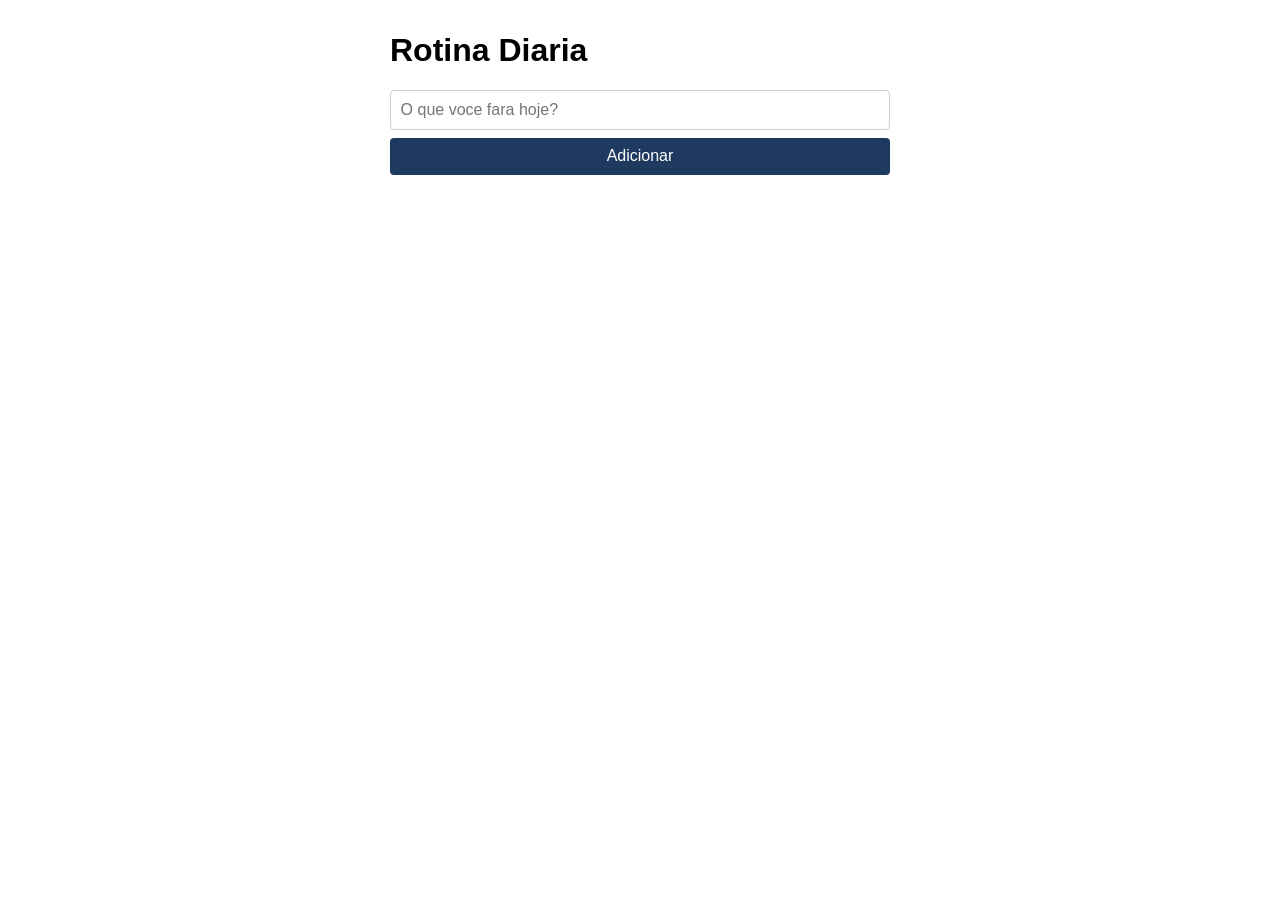
<file: aula11/index.html>
<!DOCTYPE html>
<html lang="pt-BR">
<head>
  <meta charset="UTF-8">
  <title>Rotina Diaria</title>  
  <link rel="stylesheet" href="style.css">
</head>
<body>
  <h1>Rotina Diaria</h1>  

  <form id="formCadastro">
    <input id="inputNome" type="text"
           placeholder="O que voce fara hoje?"> 
    <span id="erroNome" class="erro oculto">Campo obrigatório</span>
    <button type="submit">Adicionar</button>
  </form>

  <div id="lista"></div>
  <script src="app.js"></script>
</body>
</html>
</file>
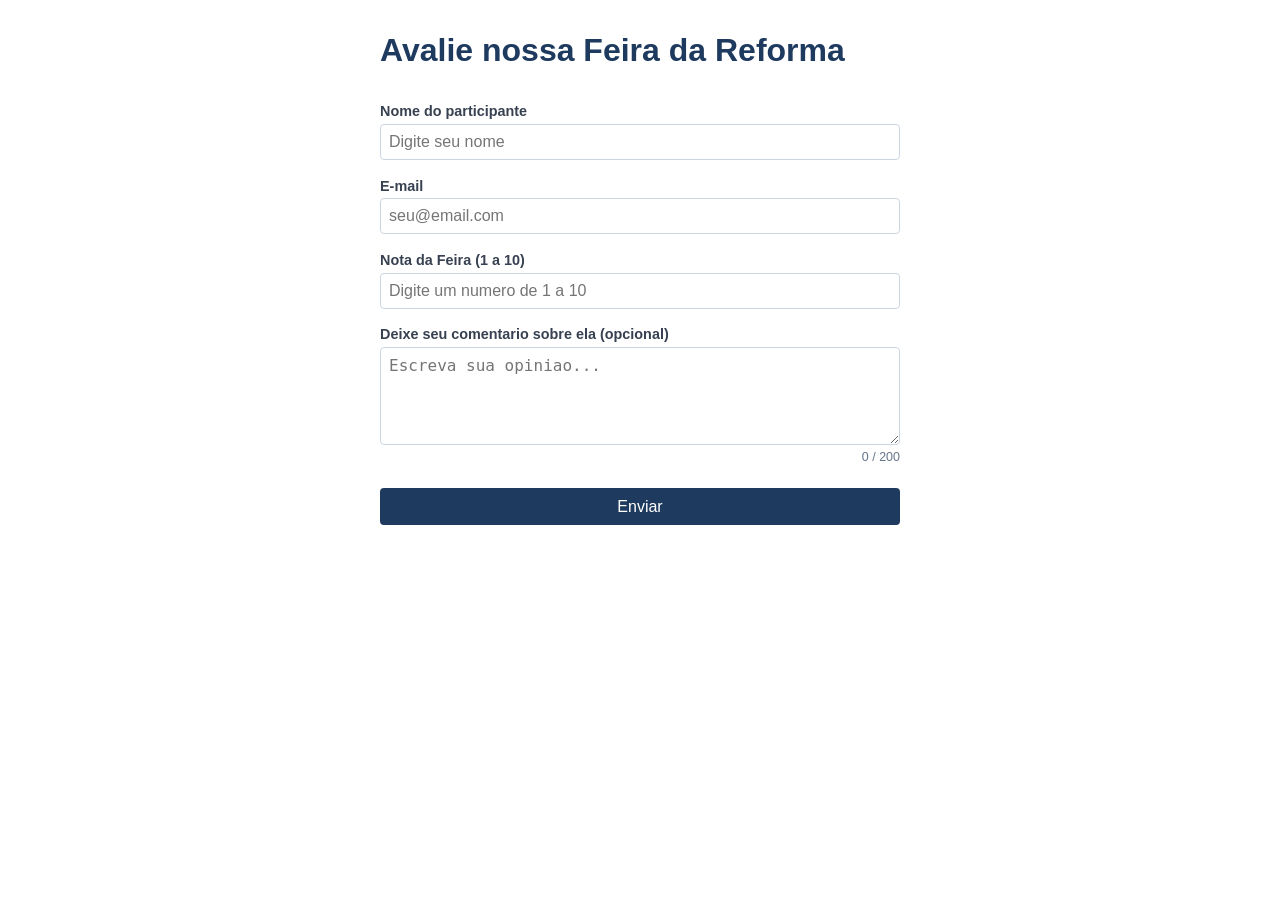
<file: aula12/index.html>
<!DOCTYPE html>
<html lang="pt-BR">

<head>
    <meta charset="UTF-8">
    <title>Avaliacao da Feira da Reforma</title>
    <link rel="stylesheet" href="style.css">

</head>

<body>
    <h1>Avalie nossa Feira da Reforma</h1>
    <form id="formCadastro">
        <label>Nome do participante</label>
        <input type="text" id="inputNome" placeholder="Digite seu nome">
        <span id="erroNome" class="erro oculto">Nome obrigatorio</span>

        <label>E-mail</label>
        <input type="email" id="inputEmail" placeholder="seu@email.com">
        <span id="erroEmail" class="erro oculto">E-mail invalido</span>

        <label>Nota da Feira (1 a 10)</label>
        <input type="text" id="inputNota" placeholder="Digite um numero de 1 a 10">
        <span id="erroNota" class="erro oculto">Nota entre 1 e 10</span>

        <label>Deixe seu comentario sobre ela (opcional) </label> <!-- adapte -->
        <textarea id="inputComentario" placeholder="Escreva sua opiniao..."></textarea>
        <span id="contadorChars" class="contador">0 / 200</span>
        <span id="erroComentario" class="erro oculto">Minimo 10
            caracteres</span>

        <button type="submit">Enviar</button>

    </form>
    <script src="app.js"></script>
</body>

</html>
</file>
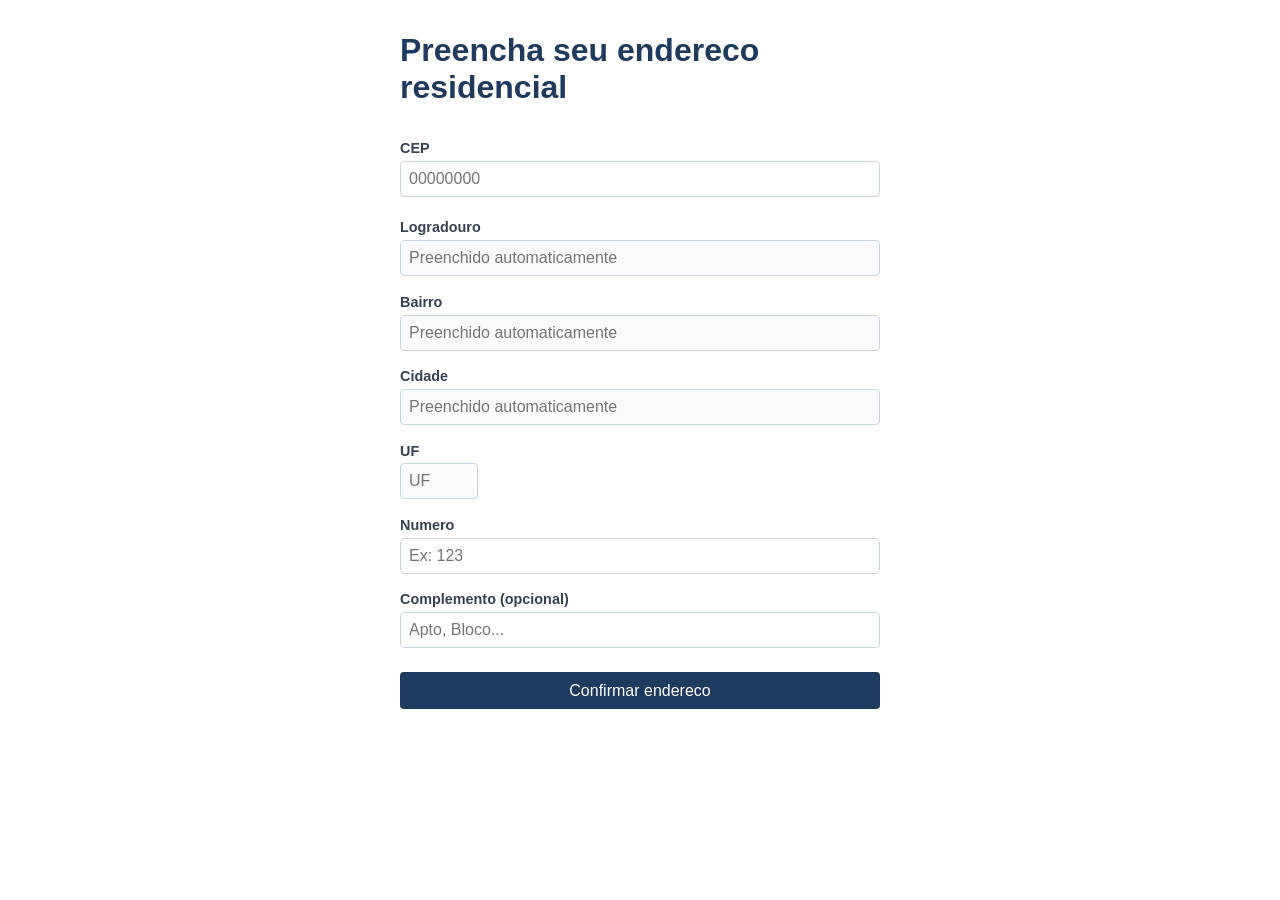
<file: aula13/index.html>
<!DOCTYPE html>
<html lang="pt-BR">

<head>
    <meta charset="UTF-8">
    <title> Cadastro de Endereco Residencial </title> <!-- adapte -->
    <link rel="stylesheet" href="style.css">
</head>

<body>
    <h1>Preencha seu endereco residencial </h1> <!-- adapte -->
    <form id="formCadastro">
        <label>CEP</label>
        <input type="text" id="inputCEP" placeholder="00000000" maxlength="8">
        <span id="statusCEP" class="status"></span>
        <span id="erroCEP" class="erro oculto">CEP invalido</span>
        <label>Logradouro</label>
        <input type="text" id="logradouro" readonly placeholder="Preenchido automaticamente">
        <label>Bairro</label>
        <input type="text" id="bairro" readonly placeholder="Preenchido automaticamente">
        <label>Cidade</label>
        <input type="text" id="cidade" readonly placeholder="Preenchido automaticamente">
        <label>UF</label>
        <input type="text" id="uf" readonly placeholder="UF" maxlength="2" style="width:60px">

        <label>Numero</label>
        <input type="text" id="inputNumero" placeholder="Ex: 123">
        <span id="erroNumero" class="erro oculto">Numero obrigatorio</span>
        <label>Complemento (opcional)</label>
        <input type="text" id="inputComplemento" placeholder="Apto, Bloco...">
        <button type="submit">Confirmar endereco</button>
    </form>
    <script src="app.js"></script>
</body>

</html>
</file>
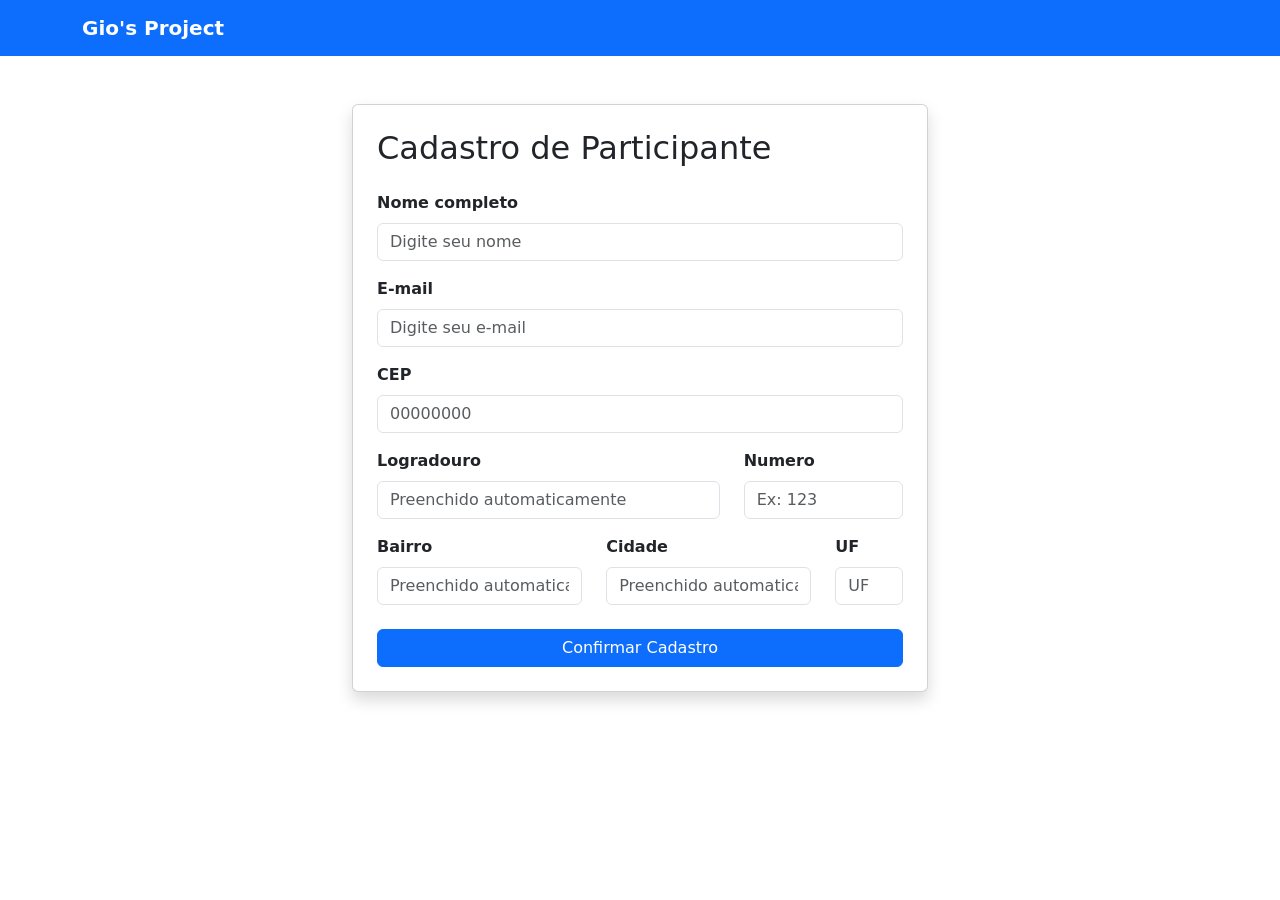
<file: aula16/index.html>
<!DOCTYPE html>
<html lang="pt-BR">

<head>

    <meta charset="UTF-8">
    <meta name="viewport" content="width=device-width, initial-scale=1.0">
    <title>Cadastro de Participante</title>
    <link href="https://cdn.jsdelivr.net/npm/bootstrap@5.3.3/dist/css/bootstrap.min.css" rel="stylesheet">
</head>

<body>
    <nav class="navbar navbar-dark bg-primary">
        <div class="container">
            <span class="navbar-brand fw-bold">Gio's Project</span>
        </div>
    </nav>
    <div class="container mt-5" style="max-width: 600px;">
        <div class="card shadow">
            <div class="card-body p-4">
                <h2 class="card-title mb-4">Cadastro de Participante</h2>
                <form id="formCadastro">
                    <div class="mb-3">
                        <label class="form-label fw-bold">Nome completo</label>

                        <input type="text" id="inputNome" class="form-control" placeholder="Digite seu nome">
                        <div id="erroNome" class="text-danger small d-none">
                            Nome obrigatorio.
                        </div>
                    </div>
                    <div class="mb-3">
                        <label class="form-label fw-bold">E-mail</label>
                        <input type="text" id="inputEmail" class="form-control" placeholder="Digite seu e-mail">
                        <div id="erroEmail" class="text-danger small d-none">
                            E-mail obrigatorio.
                        </div>
                    </div>
                    <div class="mb-3">
                        <label class="form-label fw-bold">CEP</label>
                        <input type="text" id="inputCEP" class="form-control" placeholder="00000000" maxlength="8">
                        <div id="statusCEP" class="text-primary small mt-1"></div>
                        <div id="erroCEP" class="text-danger small d-none">
                            CEP invalido.
                        </div>
                    </div>
                    <div class="row">
                        <div class="col-md-8 mb-3">
                            <label class="form-label fw-bold">Logradouro</label>
                            <input type="text" id="logradouro" class="form-control" readonly
                                placeholder="Preenchido automaticamente">
                        </div>
                        <div class="col-md-4 mb-3">
                            <label class="form-label fw-bold">Numero</label>
                            <input type="text" id="inputNumero" class="form-control" placeholder="Ex: 123">
                        </div>
                    </div>
                    <div class="row">
                        <div class="col-md-5 mb-3">
                            <label class="form-label fw-bold">Bairro</label>
                            <input type="text" id="bairro" class="form-control" readonly
                                placeholder="Preenchido automaticamente">
                        </div>
                        <div class="col-md-5 mb-3">
                            <label class="form-label fw-bold">Cidade</label>
                            <input type="text" id="cidade" class="form-control" readonly
                                placeholder="Preenchido automaticamente">
                        </div>
                        <div class="col-md-2 mb-3">
                            <label class="form-label fw-bold">UF</label>
                            <input type="text" id="uf" class="form-control" readonly placeholder="UF" maxlength="2">
                        </div>
                    </div>
                    <button type="submit" class="btn btn-primary w-100 mt-2">
                        Confirmar Cadastro
                    </button>
                    <div id="mensagemSucesso" class="alert alert-success mt-3 d-none"></div>
                    <div id="mensagemErro" class="alert alert-danger mt-3 d-none">
                        Preencha todos os campos obrigatorios.
                    </div>
                </form>
            </div>
        </div>
    </div>
    <script src="https://cdn.jsdelivr.net/npm/bootstrap@5.3.3/dist/js/bootstrap.bundle.min.js"></script>
    <script src="app.js"></script>
</body>

</html>
</file>
<file: aula11/style.css>
body { font-family: Arial, sans-serif; max-width: 500px;
       margin: 2rem auto; padding: 0 1rem; }
form { display: flex; flex-direction: column;
       gap: 0.5rem; margin-bottom: 1.5rem; }
input { padding: 0.6rem; border: 1px solid #ccc;
        border-radius: 4px; font-size: 1rem; }
button { padding: 0.6rem; background: #1E3A5F; color: #fff;
         border: none; border-radius: 4px; cursor: pointer; font-size: 1rem; }
.erro   { color: red; font-size: 0.85rem; }
.oculto { display: none; }
.card   { background: #F0F4F8; border: 1px solid #C8D8EA;
          border-radius: 6px; padding: 0.75rem 1rem;
          margin-bottom: 0.5rem;
          display: flex; justify-content: space-between; align-items: center; }
.btn-excluir { background: #DC2626; color: white; border: none;
               border-radius: 4px; padding: 0.2rem 0.6rem; cursor: pointer; }
</file>
<file: aula12/style.css>
body { font-family: Arial, sans-serif; max-width: 520px;
margin: 2rem auto; padding: 0 1rem; }
h1 { color: #1E3A5F; }
form { display: flex; flex-direction: column; gap: 0.3rem; }
label { font-weight: bold; margin-top: 0.8rem;

font-size: 0.9rem; color: #374151; }
input, textarea {
padding: 0.5rem; font-size: 1rem;
border: 1.5px solid #CBD5E1; border-radius: 4px;
outline: none; transition: border-color 0.2s; }
textarea { resize: vertical; min-height: 80px; }
button { margin-top: 1.2rem; padding: 0.6rem;
background: #1E3A5F; color: #fff; border: none;
border-radius: 4px; cursor: pointer; font-size: 1rem; }
/* Estados — mesmos da Aula 11 */
.campo-erro { border-color: #DC2626; background-color: #FEF2F2; }
.campo-ok { border-color: #16A34A; background-color: #F0FDF4; }
.erro { color: #DC2626; font-size: 0.82rem; }
.oculto { display: none; }
.contador { font-size: 0.78rem; color: #64748B; text-align: right; }
.contador.limite { color: #DC2626; font-weight: bold; }
</file>
<file: aula13/style.css>
body { font-family: Arial, sans-serif; max-width: 480px;
margin: 2rem auto; padding: 0 1rem; }
h1 { color: #1E3A5F; }
form { display: flex; flex-direction: column; gap: 0.3rem; }
label { font-weight: bold; margin-top: 0.8rem;
font-size: 0.9rem; color: #374151; }
input { padding: 0.5rem; font-size: 1rem;
border: 1.5px solid #CBD5E1; border-radius: 4px;
outline: none; transition: border-color 0.2s; }
input[readonly] { background: #F8FAFC; color: #64748B;
cursor: not-allowed; }
button { margin-top: 1.2rem; padding: 0.6rem;
background: #1E3A5F; color: #fff; border: none;
border-radius: 4px; cursor: pointer; font-size: 1rem; }
/* Mesmas classes das Aulas 11 e 12 */
.campo-erro { border-color: #DC2626; background: #FEF2F2; }
.campo-ok { border-color: #16A34A; background: #F0FDF4; }
.erro { color: #DC2626; font-size: 0.82rem; }
.oculto { display: none; }
.status { font-size: 0.82rem; color: #2563EB; }
</file>
